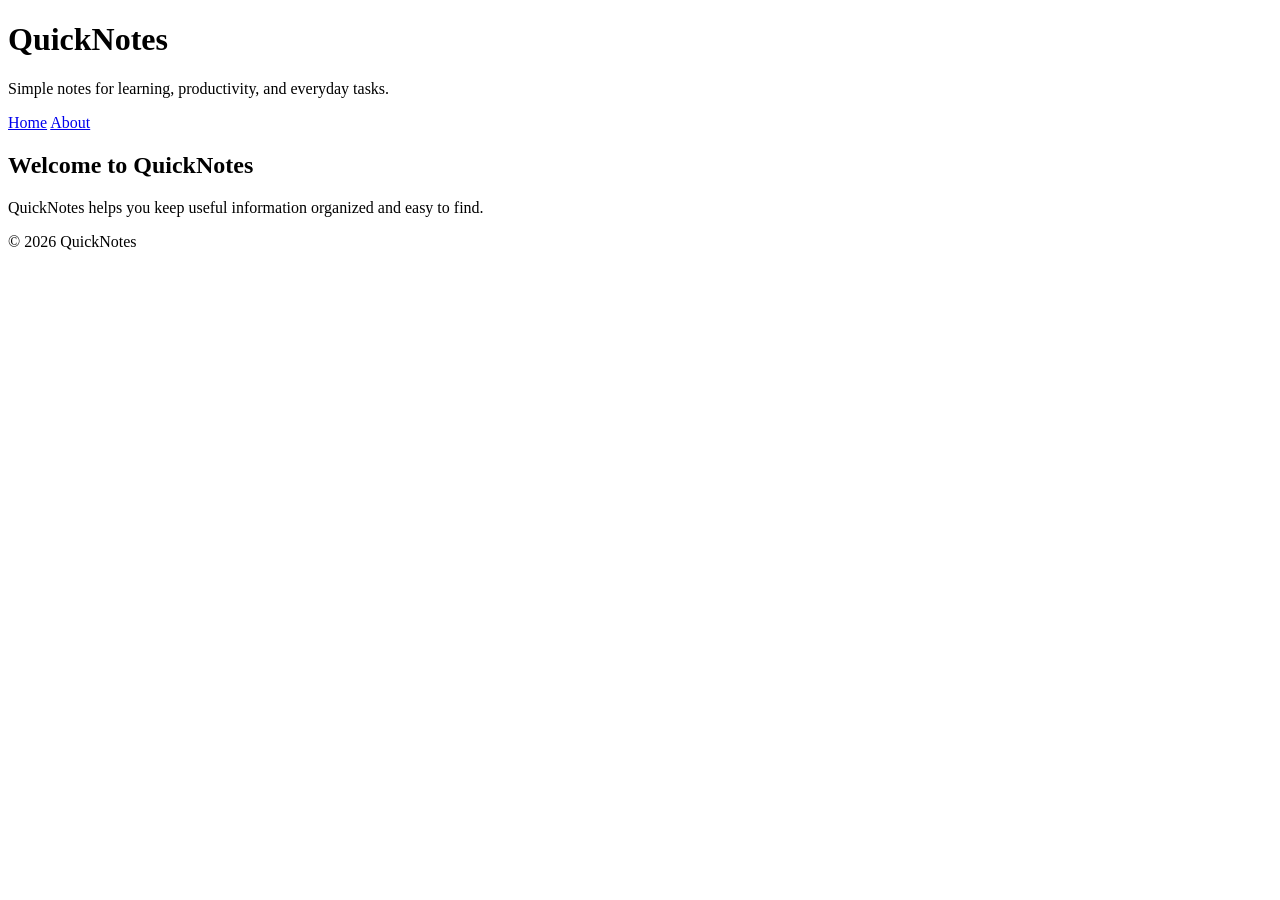
<file: Day1/index.html>
<!DOCTYPE html>
<html lang="en">

<head>
    <meta charset="UTF-8">
    <meta name="viewport" content="width=device-width, initial-scale=1.0">
    <title>QuickNotes</title>
</head>

<body>
    <header>
        <h1>QuickNotes</h1>
        <p>Simple notes for learning, productivity, and everyday tasks.</p>

        <nav aria-label="Main navigation">
            <a href="index.html">Home</a>
            <a href="about.html">About</a>
        </nav>
    </header>

    <main>
        <h2>Welcome to QuickNotes</h2>
        <p>QuickNotes helps you keep useful information organized and easy to find.</p>
    </main>

    <footer>
        <p>&copy; 2026 QuickNotes</p>
    </footer>
</body>

</html>
</file>
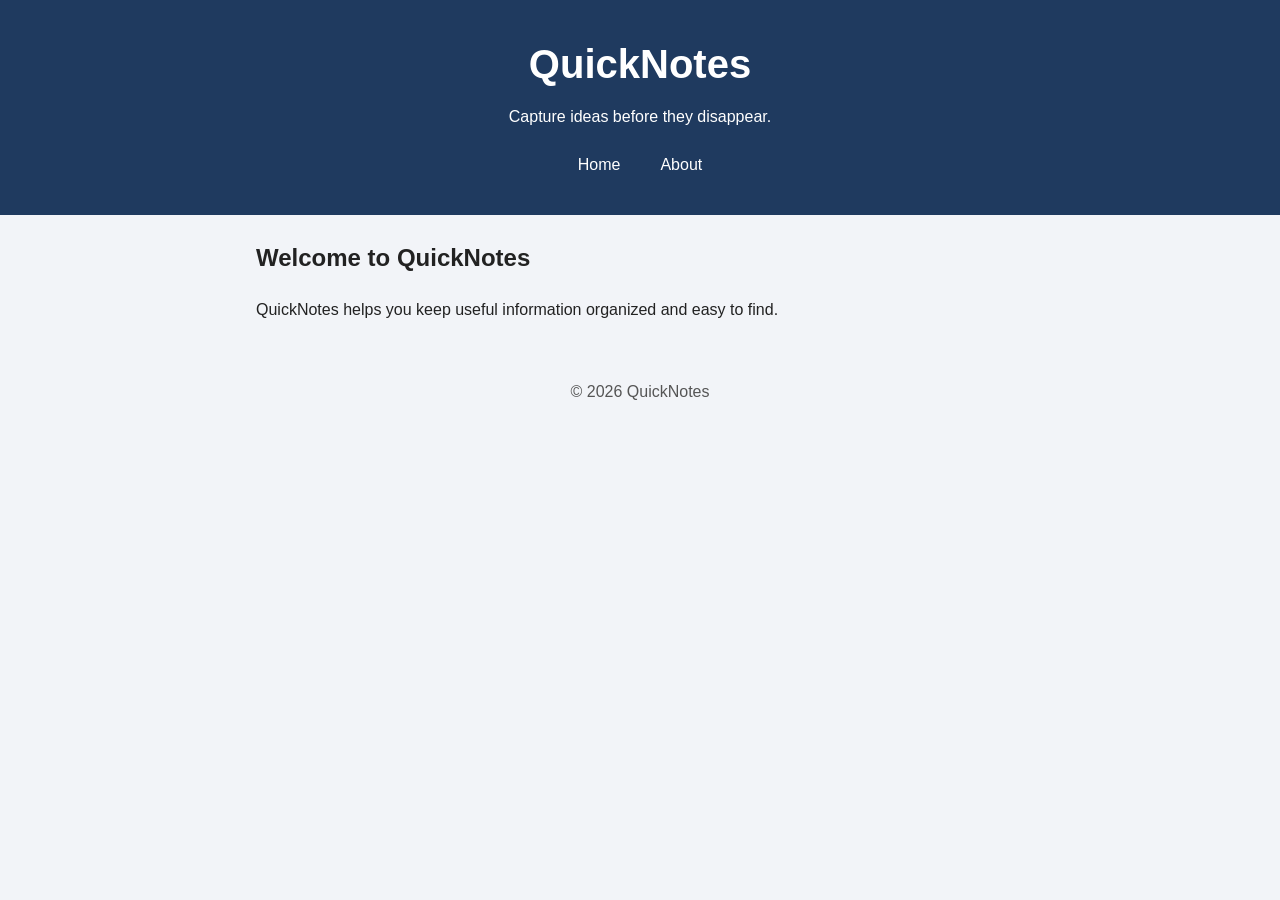
<file: day2/index.html>
<!DOCTYPE html>
<html lang="en">

<head>
    <meta charset="UTF-8">
    <meta name="viewport" content="width=device-width, initial-scale=1.0">
    <title>QuickNotes</title>
    <link rel="stylesheet" href="style.css">
</head>

<body>
    <header>
        <h1>QuickNotes</h1>
        <p>Capture ideas before they disappear.</p>
        <nav>
            <a href="index.html">Home</a>
            <a href="about.html">About</a>
        </nav>
    </header>

    <main>
        <h2>Welcome to QuickNotes</h2>
        <p>QuickNotes helps you keep useful information organized and easy to find.</p>
    </main>

    <footer>
        <p>&copy; 2026 QuickNotes</p>
    </footer>
</body>

</html>
</file>
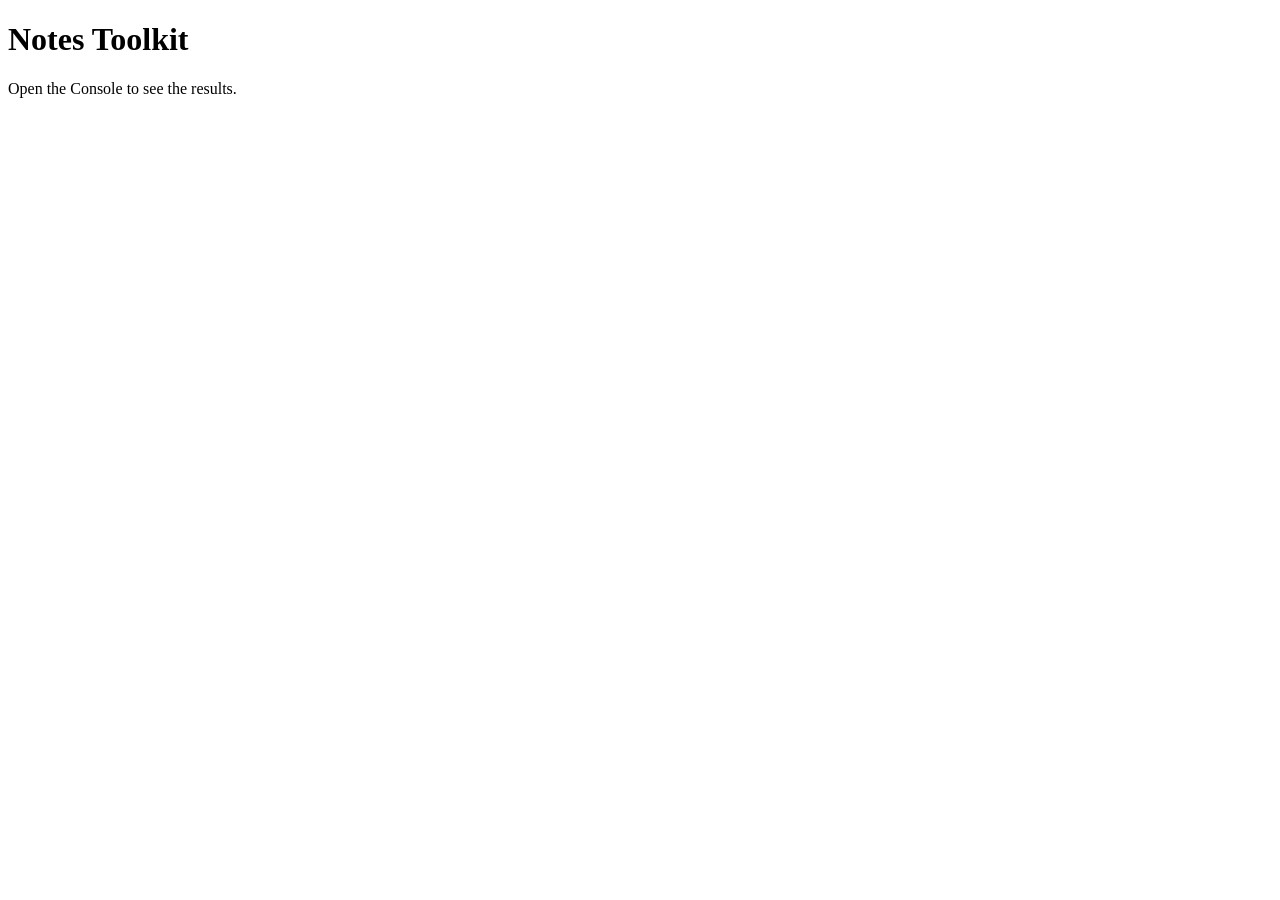
<file: day3/index.html>
<!DOCTYPE html>
<html lang="en">

<head>
    <meta charset="UTF-8">
    <meta name="viewport" content="width=device-width, initial-scale=1.0">
    <title>Notes Toolkit</title>
</head>

<body>
    <h1>Notes Toolkit</h1>
    <p>Open the Console to see the results.</p>

    <script src="script.js"></script>
</body>

</html>
</file>
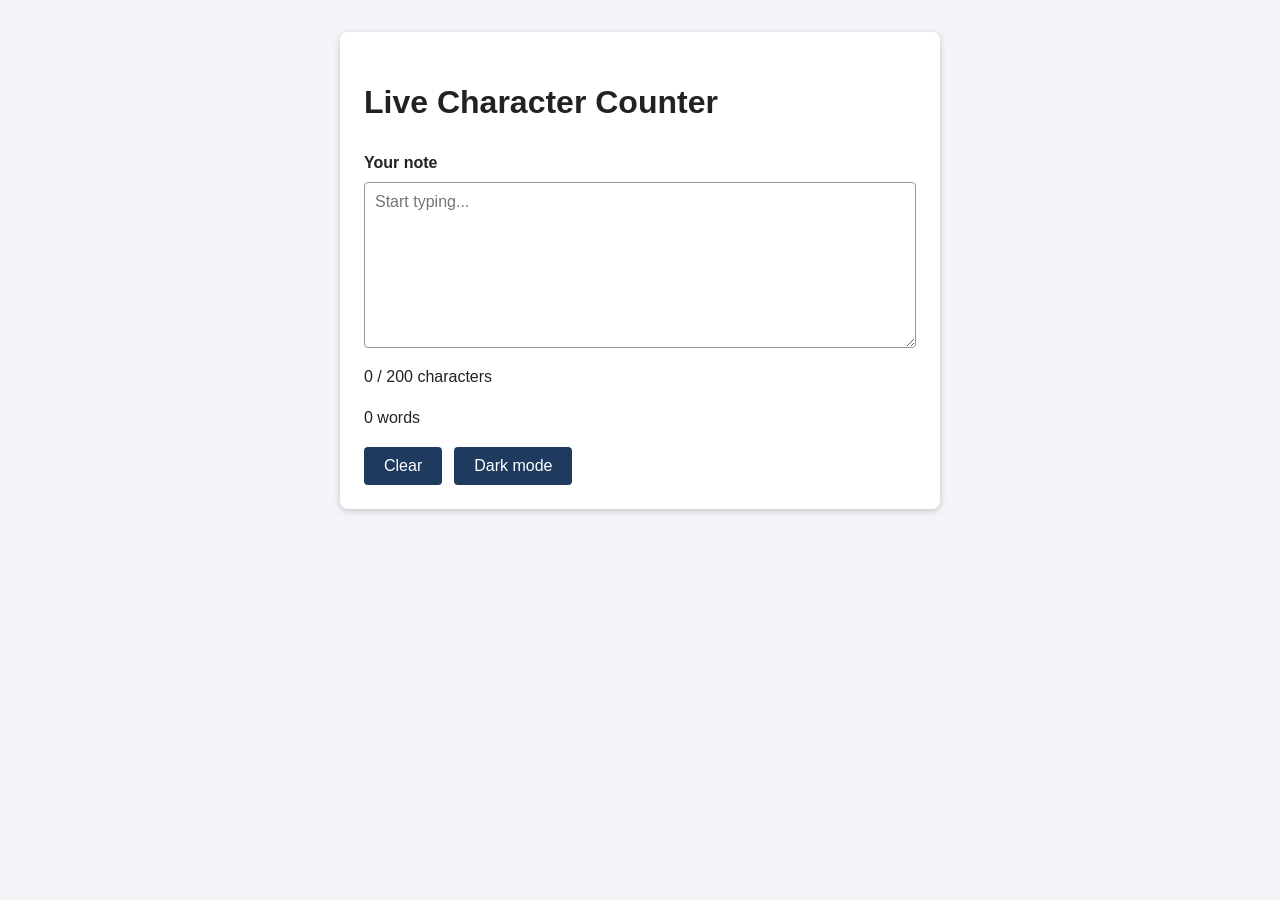
<file: day4/index.html>
<!DOCTYPE html>
<html lang="en">

<head>
    <meta charset="UTF-8">
    <meta name="viewport" content="width=device-width, initial-scale=1.0">
    <title>Live Character Counter</title>
    <link rel="stylesheet" href="style.css">
    <script src="script.js" defer></script>
</head>

<body>
    <main>
        <h1>Live Character Counter</h1>

        <label for="note-text">Your note</label>
        <textarea id="note-text" rows="8" placeholder="Start typing..."></textarea>

        <p id="char-count">0 / 200 characters</p>
        <p id="word-count">0 words</p>

        <div class="buttons">
            <button id="clear-btn" type="button">Clear</button>
            <button id="theme-toggle" type="button">Dark mode</button>
        </div>
    </main>
</body>

</html>
</file>
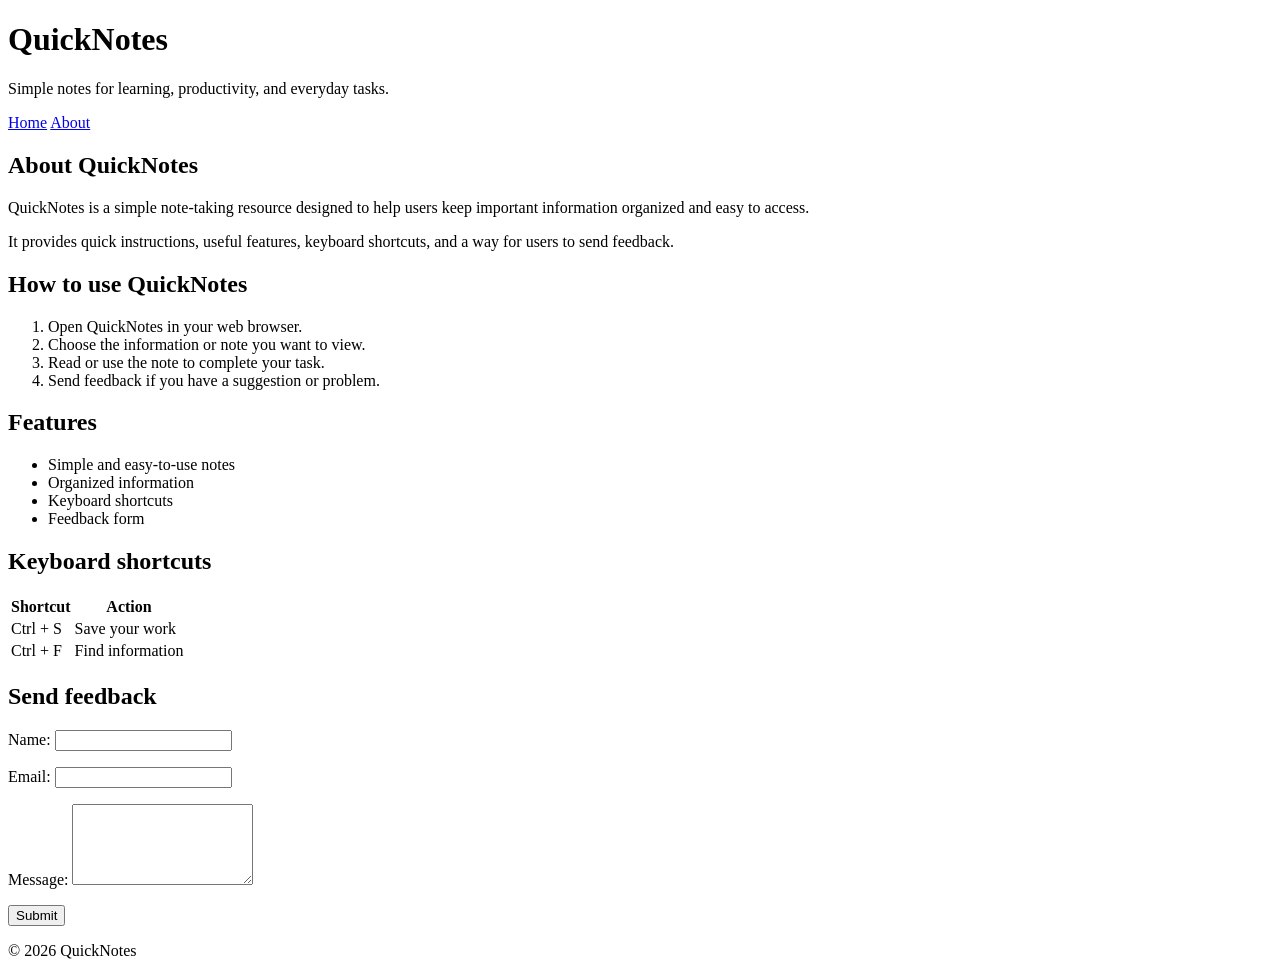
<file: Day1/about.html>
<!DOCTYPE html>
<html lang="en">

<head>
    <meta charset="UTF-8">
    <meta name="viewport" content="width=device-width, initial-scale=1.0">
    <title>About QuickNotes</title>
</head>

<body>
    <header>
        <h1>QuickNotes</h1>
        <p>Simple notes for learning, productivity, and everyday tasks.</p>

        <nav aria-label="Main navigation">
            <a href="index.html">Home</a>
            <a href="about.html">About</a>
        </nav>
    </header>

    <main>
        <h2>About QuickNotes</h2>
        <p>QuickNotes is a simple note-taking resource designed to help users keep important information organized and
            easy to access.</p>
        <p>It provides quick instructions, useful features, keyboard shortcuts, and a way for users to send feedback.
        </p>

        <section>
            <h2>How to use QuickNotes</h2>
            <ol>
                <li>Open QuickNotes in your web browser.</li>
                <li>Choose the information or note you want to view.</li>
                <li>Read or use the note to complete your task.</li>
                <li>Send feedback if you have a suggestion or problem.</li>
            </ol>
        </section>

        <section>
            <h2>Features</h2>
            <ul>
                <li>Simple and easy-to-use notes</li>
                <li>Organized information</li>
                <li>Keyboard shortcuts</li>
                <li>Feedback form</li>
            </ul>
        </section>

        <section>
            <h2>Keyboard shortcuts</h2>
            <table>
                <thead>
                    <tr>
                        <th>Shortcut</th>
                        <th>Action</th>
                    </tr>
                </thead>
                <tbody>
                    <tr>
                        <td>Ctrl + S</td>
                        <td>Save your work</td>
                    </tr>
                    <tr>
                        <td>Ctrl + F</td>
                        <td>Find information</td>
                    </tr>
                </tbody>
            </table>
        </section>

        <section>
            <h2>Send feedback</h2>
            <form action="#" method="post">
                <p>
                    <label for="name">Name:</label>
                    <input type="text" id="name" name="name" required>
                </p>

                <p>
                    <label for="email">Email:</label>
                    <input type="email" id="email" name="email" required>
                </p>

                <p>
                    <label for="message">Message:</label>
                    <textarea id="message" name="message" rows="5" required></textarea>
                </p>

                <button type="submit">Submit</button>
            </form>
        </section>
    </main>

    <footer>
        <p>&copy; 2026 QuickNotes</p>
    </footer>
</body>

</html>
</file>
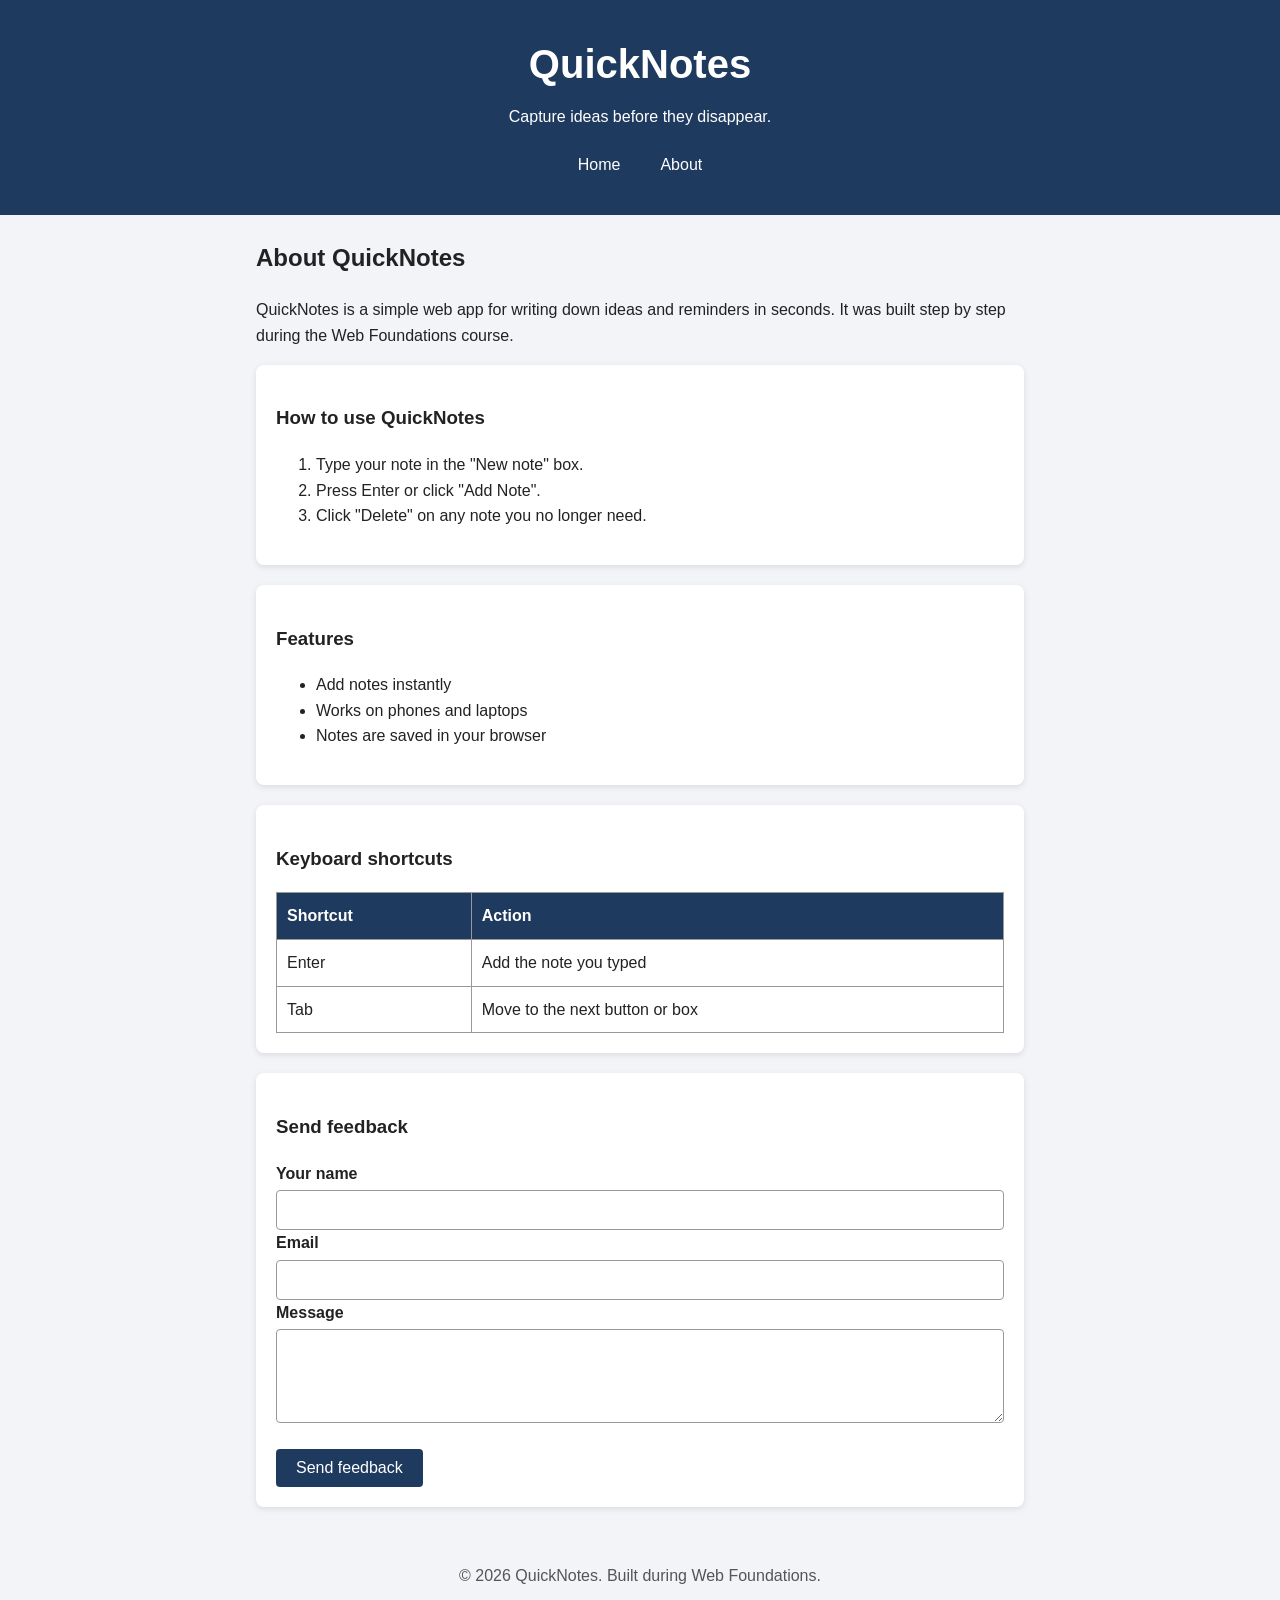
<file: day2/about.html>
<!DOCTYPE html>
<html lang="en">

<head>
    <meta charset="UTF-8" />
    <meta name="viewport" content="width=device-width, initial-scale=1.0" />
    <title>About QuickNotes</title>
    <link rel="stylesheet" href="style.css">
</head>

<body>
    <header>
        <h1>QuickNotes</h1>
        <p>Capture ideas before they disappear.</p>
        <nav>
            <a href="index.html">Home</a>
            <a href="about.html">About</a>
        </nav>
    </header>

    <main>
        <h2>About QuickNotes</h2>
        <p>
            QuickNotes is a simple web app for writing down ideas and reminders
            in seconds. It was built step by step during the Web Foundations course.
        </p>

        <section>
            <h3>How to use QuickNotes</h3>
            <ol>
                <li>Type your note in the "New note" box.</li>
                <li>Press Enter or click "Add Note".</li>
                <li>Click "Delete" on any note you no longer need.</li>
            </ol>
        </section>

        <section>
            <h3>Features</h3>
            <ul>
                <li>Add notes instantly</li>
                <li>Works on phones and laptops</li>
                <li>Notes are saved in your browser</li>
            </ul>
        </section>

        <section>
            <h3>Keyboard shortcuts</h3>
            <table>
                <thead>
                    <tr>
                        <th>Shortcut</th>
                        <th>Action</th>
                    </tr>
                </thead>
                <tbody>
                    <tr>
                        <td>Enter</td>
                        <td>Add the note you typed</td>
                    </tr>
                    <tr>
                        <td>Tab</td>
                        <td>Move to the next button or box</td>
                    </tr>
                </tbody>
            </table>
        </section>

        <section>
            <h3>Send feedback</h3>
            <form id="feedback-form">
                <label for="name">Your name</label>
                <input type="text" id="name" name="name" required />

                <label for="email">Email</label>
                <input type="email" id="email" name="email" required />

                <label for="message">Message</label>
                <textarea id="message" name="message" rows="4" required></textarea>
                <br>
                <button type="submit">Send feedback</button>
            </form>
        </section>
    </main>

    <footer>
        <p>&copy; 2026 QuickNotes. Built during Web Foundations.</p>
    </footer>
</body>

</html>
</file>
<file: day2/style.css>
/* Reset */
*,
*::before,
*::after {
    box-sizing: border-box;
}

/* Base */
body {
    margin: 0;
    font-family: Arial, Helvetica, sans-serif;
    line-height: 1.6;
    color: #222;
    background-color: #f2f4f8;
}

/* Header */
header {
    background-color: #1f3a5f;
    color: #fff;
    text-align: center;
    padding: 32px 16px;
}

header h1 {
    margin: 0 0 8px;
    font-size: 2.5rem;
}

header p {
    margin: 0 0 16px;
}

/* Navigation */
nav {
    display: flex;
    justify-content: center;
    gap: 16px;
}

nav a {
    color: #fff;
    text-decoration: none;
    padding: 6px 12px;
    border-radius: 4px;
    transition: background-color 0.3s ease, color 0.3s ease;
}

nav a:hover,
nav a:focus {
    background-color: #fff;
    color: #1f3a5f;
}

/* Main */
main {
    max-width: 800px;
    margin: 24px auto;
    padding: 0 16px;
}

section {
    background-color: #fff;
    padding: 20px;
    margin-bottom: 20px;
    border-radius: 8px;
    box-shadow: 0 2px 6px rgba(0, 0, 0, 0.1);
}

/* Features grid */
.features {
    list-style: none;
    padding: 0;
    display: grid;
    grid-template-columns: repeat(auto-fit, minmax(180px, 1fr));
    gap: 16px;
}

.features li {
    background-color: #eef3fa;
    border: 1px solid #c9d6e8;
    border-radius: 8px;
    padding: 16px;
}

/* Table */
table {
    width: 100%;
    border-collapse: collapse;
}

th,
td {
    border: 1px solid #999;
    padding: 10px;
    text-align: left;
}

th {
    background-color: #1f3a5f;
    color: #fff;
}

/* Form */
form p {
    margin: 0 0 16px;
}

label {
    display: block;
    font-weight: bold;
    margin-bottom: 4px;
}

input[type="text"],
input[type="email"],
textarea {
    display: block;
    width: 100%;
    padding: 10px;
    border: 1px solid #999;
    border-radius: 4px;
    font-family: inherit;
    font-size: 1rem;
}

button {
    background-color: #1f3a5f;
    color: #fff;
    border: none;
    padding: 10px 20px;
    border-radius: 4px;
    font-size: 1rem;
    cursor: pointer;
    transition: background-color 0.3s ease, transform 0.2s ease;
}

button:hover {
    background-color: #2f5a94;
    transform: translateY(-2px);
}

/* Footer */
footer {
    text-align: center;
    padding: 16px;
    color: #555;
}

/* Small screens */
@media (max-width: 600px) {
    header {
        padding: 16px 8px;
    }

    header h1 {
        font-size: 1.6rem;
    }

    header p {
        font-size: 0.9rem;
    }
}
</file>
<file: day4/style.css>
/* Colours are CSS variables, so dark mode only redefines them */
:root {
    --bg: #f2f4f8;
    --card: #ffffff;
    --text: #222222;
    --border: #999999;
    --accent: #1f3a5f;
    --accent-text: #ffffff;
    --warning: orange;
    --over: red;
}

body.dark {
    --bg: #121826;
    --card: #1e2638;
    --text: #e8ecf4;
    --border: #5a6785;
    --accent: #6ea8fe;
    --accent-text: #0b1020;
}

*,
*::before,
*::after {
    box-sizing: border-box;
}

body {
    margin: 0;
    font-family: Arial, Helvetica, sans-serif;
    line-height: 1.6;
    background-color: var(--bg);
    color: var(--text);
    transition: background-color 0.3s ease, color 0.3s ease;
}

main {
    max-width: 600px;
    margin: 32px auto;
    padding: 24px;
    background-color: var(--card);
    border-radius: 8px;
    box-shadow: 0 2px 6px rgba(0, 0, 0, 0.2);
}

label {
    display: block;
    font-weight: bold;
    margin-bottom: 6px;
}

textarea {
    display: block;
    width: 100%;
    padding: 10px;
    font-family: inherit;
    font-size: 1rem;
    background-color: var(--card);
    color: var(--text);
    border: 1px solid var(--border);
    border-radius: 4px;
}

.buttons {
    display: flex;
    gap: 12px;
}

button {
    padding: 10px 20px;
    font-size: 1rem;
    background-color: var(--accent);
    color: var(--accent-text);
    border: none;
    border-radius: 4px;
    cursor: pointer;
    transition: opacity 0.3s ease;
}

button:hover {
    opacity: 0.85;
}

/* Character counter states */
.warning {
    color: var(--warning);
}

.over {
    color: var(--over);
    font-weight: bold;
}
</file>
